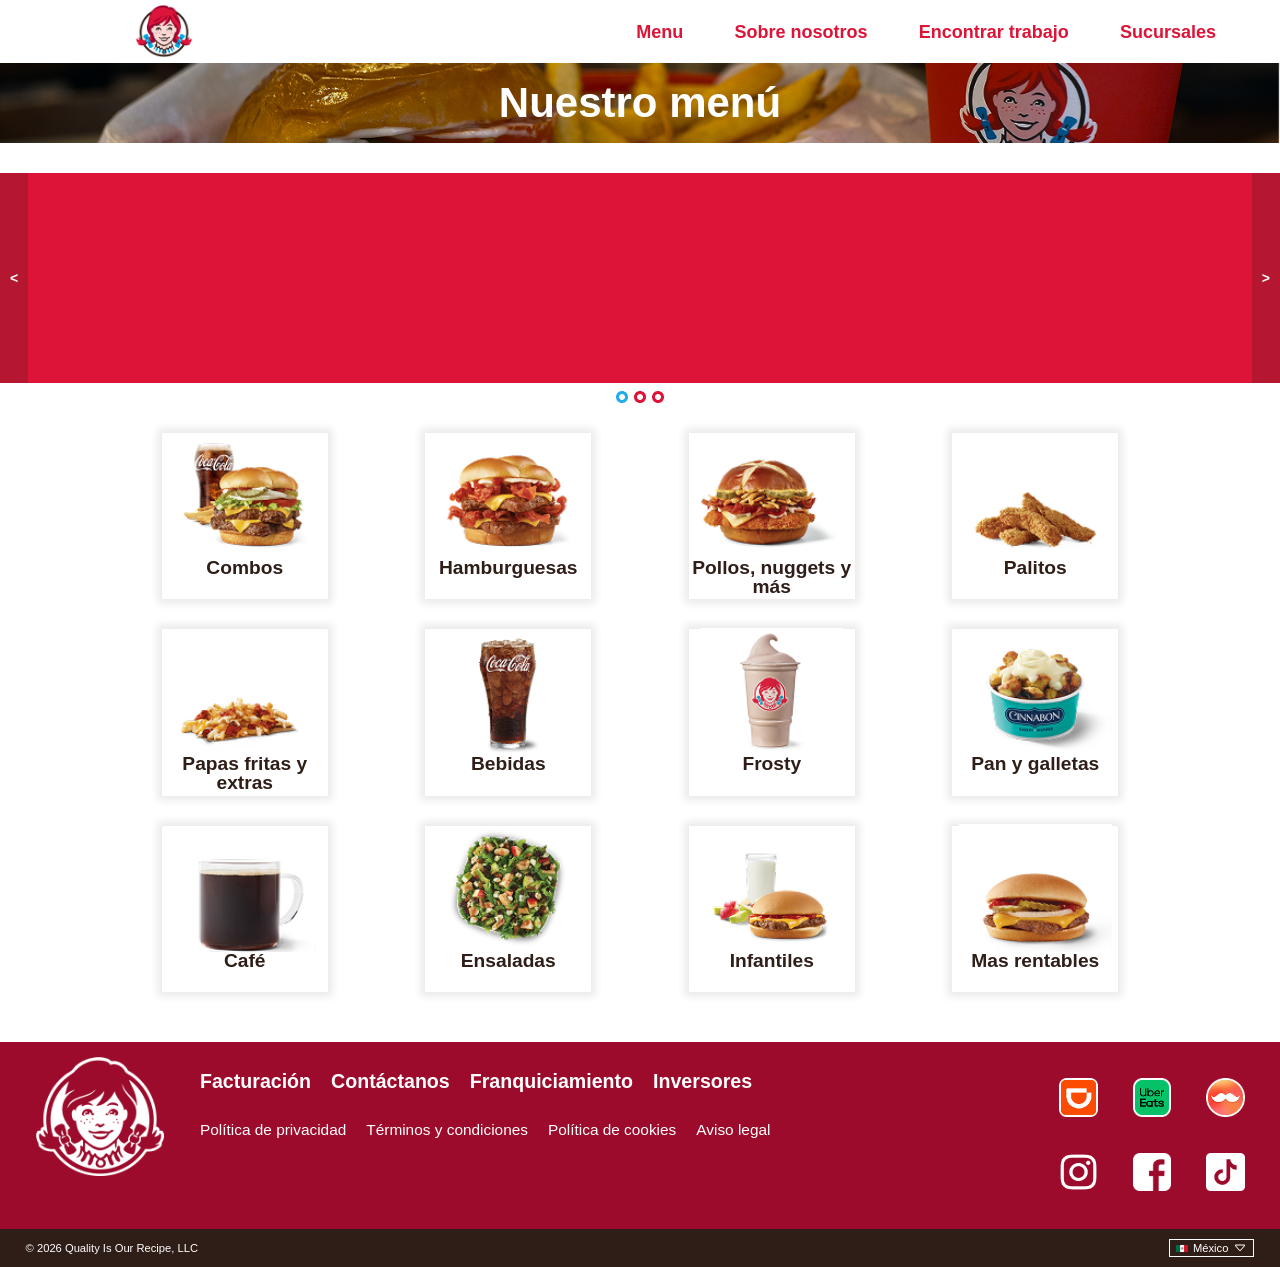
<file: menu.html>
<!DOCTYPE html>
<html lang="es">

<head>
    <meta charset="UTF-8">
    <meta name="viewport" content="width=device-width, initial-scale=1.0">
    <title>Wendy's</title>
    <link rel="stylesheet" href="css/estandarizadores/normalize.css">
    <link rel="stylesheet" href="css/estandarizadores/reset.css">

    <link rel="stylesheet" href="css/general.css">
    <link rel="stylesheet" href="css/menu.css">
    <link rel="stylesheet" href="css/menuOfertas.css">
    <link rel="stylesheet" href="css/menucarrousel.css">
</head>

<body>
    <header>
        <div id="header-in-cel">
            <a href=""><img class="opcionesH" src="img/header/Opciones.png" alt="Opciones"></a>
            <a href=""><img class="logoH" src="img/header/LogoColor.png" alt="Wendy's"></a>
            <a href=""><img clas-s="ubicacionH" src="img/header/Ubicacion.png" alt="Sucursales"></a>
        </div>

        <div id="header-in">
            <div class="logo">
                <a href=""><img class="logoH" src="img/header/LogoColor.png" alt="Wendy's"></a>
            </div>
            <nav class="opciones-navegacion">
                <a href="" class="opcion">Menu</a>
                <a href="" class="opcion">Sobre nosotros</a>
                <a href="" class="opcion">Encontrar trabajo</a>
                <a href="" class="opcion">Sucursales</a>
            </nav>
        </div>

    </header>

    <section id="ofertas-cel">
        <h2>OFERTAS</h2>
        <article class="oferta of1">
            <button class="btn-oferta btn-oferta1">
                COMPRAR
            </button>
        </article>
        <article class="oferta of2">
            <button class="btn-oferta btn-oferta2">
                COMPRAR
            </button>
        </article>
    </section>

    <section id="big-content">
        <section id="titulo">
            <h1>Nuestro menú</h1>
        </section>

        <section id="ofertas-carrusel">
            <button class="atras"> &lt; </button>
            <button class="adelante"> &gt; </button>
        </section>

        <div class="indice"><img src="img/pc-ofertas/Indice.png" alt="Indice"></div>

        <section id="menu-categorias">
            <article class="categoria">
                <div class="img-categoria">
                    <img src="img/categorias/combos.png" alt="Combos">
                </div>
                <h3 class="txt-categoria">Combos</h3>
            </article>

            <article class="categoria">
                <div class="img-categoria">
                    <img src="img/categorias/hamburguesas.png" alt="Hamburguesas">
                </div>
                <h3 class="txt-categoria">Hamburguesas</h3>
            </article>

            <article class="categoria">
                <div class="img-categoria">
                    <img src="img/categorias/pollos.png" alt="Pollos, nuggets y más">
                </div>
                <h3 class="txt-categoria">Pollos, nuggets y más</h3>
            </article>

            <article class="categoria">
                <div class="img-categoria">
                    <img src="img/categorias/palitos.png" alt="Palitos">
                </div>
                <h3 class="txt-categoria">Palitos</h3>
            </article>

            <article class="categoria">
                <div class="img-categoria">
                    <img src="img/categorias/papas.png" alt="Papas fritas y extras">
                </div>
                <h3 class="txt-categoria">Papas fritas y extras</h3>
            </article>

            <article class="categoria">
                <div class="img-categoria">
                    <img src="img/categorias/bebidas.png" alt="Bebidas">
                </div>
                <h3 class="txt-categoria">Bebidas</h3>
            </article>

            <article class="categoria">
                <div class="img-categoria">
                    <img src="img/categorias/frosty.png" alt="Frosty">
                </div>
                <h3 class="txt-categoria">Frosty</h3>
            </article>

            <article class="categoria">
                <div class="img-categoria">
                    <img src="img/categorias/pan.png" alt="Pan y galletas">
                </div>
                <h3 class="txt-categoria">Pan y galletas</h3>
            </article>

            <article class="categoria">
                <div class="img-categoria">
                    <img src="img/categorias/cafe.png" alt="Café">
                </div>
                <h3 class="txt-categoria">Café</h3>
            </article>

            <article class="categoria">
                <div class="img-categoria">
                    <img src="img/categorias/ensalada.png" alt="Ensaladas">
                </div>
                <h3 class="txt-categoria">Ensaladas</h3>
            </article>

            <article class="categoria">
                <div class="img-categoria">
                    <img src="img/categorias/infantil.png" alt="Infantiles">
                </div>
                <h3 class="txt-categoria">Infantiles</h3>
            </article>

            <article class="categoria">
                <div class="img-categoria">
                    <img src="img/categorias/rentable.png" alt="Mas rentables">
                </div>
                <h3 class="txt-categoria">Mas rentables</h3>
            </article>
        </section>
    </section>

    <section class="menuContainer-cel">
        <h2>MENU</h2>

        <br>

        <h3>Hamburguesas</h3>
        <section class="carrousel" id="carrousel">
            <article class="containerSlider">
                <button class="prev"> &lt; </button>
                <div class="track">
                    <div class="slide">
                        <img src="img/BURGER icons/baconator.png" alt="Baconator">
                        <div class="caption">Baconator</div>
                    </div>

                    <div class="slide">
                        <img src="img/BURGER icons/daves-single.png" alt="Dave's Single">
                        <div class="caption">Dave's Single</div>
                    </div>

                    <div class="slide">
                        <img src="img/BURGER icons/double-stack.png" alt="Double Stack">
                        <div class="caption">Double Stack</div>
                    </div>

                    <div class="slide">
                        <img src="img/BURGER icons/big-bacon-classic.png" alt="Classic de Tocino">
                        <div class="caption">Classic de Tocino</div>
                    </div>

                    <div class="slide">
                        <img src="img/BURGER icons/jr-cheeseburger.png" alt="Queso Jr">
                        <div class="caption">Queso Jr</div>
                    </div>
                </div>
                <button class="next"> &gt; </button>
            </article>
        </section>

        <h3>Pollo</h3>
        <section class="carrousel" id="carrousel">
            <article class="containerSlider">
                <button class="prev"> &lt; </button>
                <div class="track">
                    <div class="slide">
                        <img src="img/CHICKEN icons/chicken sandwich.png" alt="Sandwich de Pollo">
                        <div class="caption">Sandwich de Pollo</div>
                    </div>

                    <div class="slide">
                        <img src="img/CHICKEN icons/chicken-blt.png" alt="Sandwich de Pollo (+Tocino)">
                        <div class="caption">Sandwich de Pollo (+Tocino) </div>
                    </div>

                    <div class="slide">
                        <img src="img/CHICKEN icons/grilled-chicken-wrap.png" alt="Wrap de Pollo">
                        <div class="caption">Wrap de Pollo</div>
                    </div>

                    <div class="slide">
                        <img src="img/CHICKEN icons/chicken-nuggets.png" alt="Nuggets de Pollo">
                        <div class="caption">Nuggets de Pollo</div>
                    </div>

                    <div class="slide">
                        <img src="img/CHICKEN icons/spicy-nuggets.png" alt="Nuggets de Pollo (Spicy)">
                        <div class="caption">Nuggets de Pollo (Spicy)</div>
                    </div>
                </div>
                <button class="next"> &gt; </button>
            </article>
        </section>

        <h3>Bebidas</h3>
        <section class="carrousel" id="carrousel">
            <article class="containerSlider">
                <button class="prev"> &lt; </button>
                <div class="track">
                    <div class="slide">
                        <img src="img/DRINK icons/coke.png" alt="Coca-Cola">
                        <div class="caption">Coca-Cola</div>
                    </div>

                    <div class="slide">
                        <img src="img/DRINK icons/fanta.png" alt="Fanta">
                        <div class="caption">Fanta</div>
                    </div>

                    <div class="slide">
                        <img src="img/DRINK icons/oj.png" alt="Jugo de Naranja">
                        <div class="caption">Jugo de Naranja</div>
                    </div>

                    <div class="slide">
                        <img src="img/DRINK icons/frosty.png" alt="Frosty">
                        <div class="caption">Frosty</div>
                    </div>

                    <div class="slide">
                        <img src="img/DRINK icons/malt.png" alt="Malteada">
                        <div class="caption">Malteada</div>
                    </div>
                </div>
                <button class="next"> &gt; </button>
            </article>
        </section>

    </section>

    <footer>
        <section class="footer-superior">
            <section class="seccion informacion">
                <section class="logo">
                    <img src="img/Logo Blanco.png" alt="Imagen de Icono de Wendy's">
                </section>

                <section class="links">
                    <div class="superior">
                        <a href="">Facturación</a>
                        <a href="">Contáctanos</a>
                        <a href="">Franquiciamiento</a>
                        <a href="">Inversores</a>
                    </div>
                    <div class="inferior">
                        <a href="">Política de privacidad</a>
                        <a href="">Términos y condiciones</a>
                        <a href="">Política de cookies</a>
                        <a href="">Aviso legal</a>
                    </div>
                </section>
            </section>

            <section class="seccion iconos">
                <div class="fila-iconos-1">
                    <img src="img/didi.png" alt="DiDi Food">
                    <img src="img/uber.png" alt="Uber Eats">
                    <img src="img/rappi.png" alt="Rappi">
                </div>
                <div class="fila-iconos-2">
                    <img src="img/instagram.png" alt="Instagram">
                    <img src="img/facebook.png" alt="Facebook">
                    <img src="img/tiktok.png" alt="TikTok">
                </div>
            </section>
        </section>

        <section class="footer-inferior">
            <p>© 2026 Quality Is Our Recipe, LLC</p>
            <button>
                <img src="img/mexico_bandera.png" alt="México Bandera">
                <p>México</p>
                <svg xmlns="http://www.w3.org/2000/svg" fill="currentColor" alt="Flecha hacia Abajo"
                    class="bi bi-caret-down" viewBox="0 0 16 16">
                    <path
                        d="M3.204 5h9.592L8 10.481zm-.753.659 4.796 5.48a1 1 0 0 0 1.506 0l4.796-5.48c.566-.647.106-1.659-.753-1.659H3.204a1 1 0 0 0-.753 1.659" />
                </svg>
            </button>
        </section>

    </footer>

    <script src="js/carrousel.js"></script>

</body>

</html>
</file>
<file: css/general.css>
* {
    box-sizing: border-box;
    text-decoration: none
}

@import url('https://fonts.googleapis.com/css2?family=Montserrat:ital,wght@0,100..900;1,100..900&display=swap');

@property --blanco {
    syntax: "<color>";
    inherits: true;
    initial-value: #FFFFFF;
}

@property --negro {
    syntax: "<color>";
    inherits: true;
    initial-value: #2F1E18;
}

@property --azul {
    syntax: "<color>";
    inherits: true;
    initial-value: #24ACE9;
}

@property --rojo {
    syntax: "<color>";
    inherits: true;
    initial-value: #DD1438;
}

@property --rojoOscuro {
    syntax: "<color>";
    inherits: true;
    initial-value: #9C0B2B;
}

@property --rojoClaro {
    syntax: "<color>";
    inherits: true;
    initial-value: #FCD3D7;
}

#header-in {
    display: none;
}

#big-content {
    display: none;
}

html {
    font-family: "Montserrat", sans-serif;
    font-size: 14px;
    font-style: normal;
    font-weight: 400;
}

h1 {
    color: white;
    font-weight: 900;
    font-size: 3rem;
}

h2 {
    font-size: 3.2rem;
    font-weight: 800;
    text-align: center;
    color: var(--rojo);
}

h3 {
    padding-left: 10px;
    font-size: 1.3rem;
    font-weight: 700;
    color: var(--rojoOscuro);
}

header {
    width: 100%;
    height: 7vh;
    background-color: white;
    box-shadow: 0px 5px 4px 0px rgba(47, 30, 24, 0.1);
}

#header-in-cel {
    width: 90%;
    height: 100%;
    margin: 0 auto;
    display: flex;
    align-items: center;
    justify-content: space-between;
}

.opcionesH {
    height: 4.5vh;
}

.logoH {
    height: 6vh;
    object-fit: contain;
}

.ubicacionH {
    height: 6vh;
}

@media (min-width: 768px) {
    #big-content {
        display: block;
    }

    #header-in-cel {
        display: none;
    }

    #ofertas-cel {
        display: none;
    }

    .menuContainer-cel {
        display: none;
    }

    header {
        width: 100%;
        height: 7vh;
        background-color: white;
        box-shadow: 0px 5px 4px 0px rgba(47, 30, 24, 0.1);
    }

    #header-in {
        display: flex;
        width: 90%;
        height: 100%;
        margin: 0 auto;
        display: flex;
        justify-content: space-between;
    }

    .opciones-navegacion {
        display: flex;
        align-items: center;
    }

    .opcion {
        color: var(--rojo);
        font-size: 2vmin;
        font-weight: 700;
        padding: 5px 0 5px 4vw;
    }

    .opcion:hover {
        color: var(--azul);
    }
}

@media (min-width: 1024px) {}
</file>
<file: css/menu.css>
footer {
    background-color: var(--rojoOscuro);
    width: 100%;
    height: auto;
    display: flex;
    flex-direction: column;
    justify-content: center;
}

.footer-superior {
    display: flex;
    flex-direction: column;
    width: 100%;
    height: auto;
}

.seccion {
    display: flex;
    justify-content: space-between;
}

.informacion {
    min-height: 14vh;
    max-height: auto;
}

.logo {
    display: flex;
    align-items: center;
    justify-content: center;
    margin: 0 4vmin;
}

.logo img {
    width: 10vmax;
}

.links {
    display: flex;
    justify-content: flex-start;
    flex-direction: column;
    height: auto;
    padding: 25px 0 0 0;
}

.superior {
    height: auto;
    display: flex;
    flex-direction: row;
    flex-wrap: wrap;
    justify-content: flex-start;
    margin-bottom: 20px;
}

.superior a {
    text-decoration: none;
    margin: 0 20px 0 0;
    color: var(--blanco);
    font-size: 1rem;
    font-weight: 600;
    padding: 5px 0;
}

.inferior {
    height: auto;
    display: flex;
    flex-direction: row;
    flex-wrap: wrap;
    justify-content: flex-start;
}

.inferior a {
    text-decoration: none;
    margin: 0 20px 0 0;
    color: var(--blanco);
    font-size: .7em;
    padding: 5px 0;
}

.iconos {
    display: flex;
    justify-content: space-evenly;
    align-items: center;
    height: 100%;
    width: 100%;
    margin: 1vh 0;
}

.fila-iconos-1,
.fila-iconos-2 {
    display: flex;
    justify-content: space-evenly;
    align-items: center;
    height: 100%;
    width: 100%;
    margin: 1vh 0;
}

.fila-iconos-1 img,
.fila-iconos-2 img {
    width: 15%;
}

.servicios {
    display: flex;
    flex-direction: row;
    justify-content: flex-end;
    width: 100%;
    margin-bottom: 10px;
}

.redes {
    display: flex;
    flex-direction: row;
    justify-content: flex-end;
    width: 100%;
}

.footer-inferior {
    display: flex;
    flex-direction: row;
    align-items: center;
    justify-content: space-between;
    background-color: var(--negro);
    height: auto;
    padding: 10px 2vw;
}

.footer-inferior p {
    color: var(--blanco);
    font-size: .6rem;
}

.footer-inferior button {
    display: flex;
    flex-direction: row;
    align-items: center;
    justify-content: space-between;
    height: 100%;
    background-color: var(--negro);
    border: 1px solid var(--blanco);
}

.footer-inferior button img {
    height: 0.5rem;
}

.footer-inferior button p {
    margin: 0 5px 0 5px;
}

.footer-inferior button svg {
    height: 1rem;
    color: var(--blanco)
}

@media (min-width: 768px) {

    footer{
        height: 25vh;
        justify-content: space-between;
    }

    .footer-superior {
        flex-direction: row;
    }

    .superior a {
        font-size: 1.2rem;
    }

    .inferior a {
        font-size: .9em;
    }

    .informacion{
        width: 80%;
        justify-content: start;
    }

    .iconos {
        flex-direction: column;
        height: 100%;
        width: 20%;
        margin: 2vh 0;
    }

    .iconos img {
        width: 20%;
    }

    .servicios {
        display: flex;
        flex-direction: row;
        justify-content: flex-end;
        width: 100%;
        margin-bottom: 10px;
    }

    .redes {
        display: flex;
        flex-direction: row;
        justify-content: flex-end;
        width: 100%;
    }

    .footer-inferior {
        display: flex;
        flex-direction: row;
        align-items: center;
        background-color: var(--negro);
        height: auto;
        padding: 10px 2vw;
    }

    .footer-inferior p {
        color: var(--blanco);
        font-size: .6rem;
    }
}

@media (min-width: 1024px) {

    .superior a {
        font-size: 1.4rem;
    }

    .inferior a {
        font-size: 1.1em;
    }

    .footer-inferior{
        margin-top: 20px;
    }

    .iconos img {
        width: 15%;
    }

    .footer-inferior p {
        color: var(--blanco);
        font-size: .8rem;
    }
}
</file>
<file: css/menuOfertas.css>
#ofertas-cel {
    margin: 20px 0;
}

.oferta {
    width: 100vw;
    height: 200px;
    margin: 10px 0;
    position: relative
}

.of1 {
    background-color: #047ba5;
    background-image: url('../img/ofertas/Oferta1.jpg');
    background-size: contain;
    background-repeat: no-repeat;
    background-position: center;
}

.of2 {
    background-color: #9b1c16;
    background-image: url('../img/ofertas/Oferta2.jpg');
    background-size: contain;
    background-repeat: no-repeat;
    background-position: top;
}

.btn-oferta {
    position: absolute;
    border-radius: 5px;
    padding: 10px 5vw;
    transition: .3s;
    border: none;
}

.btn-oferta:hover {
    cursor: pointer;
}

.btn-oferta1 {
    background-color: var(--rojo);
    color: white;
    right: 5vw;
    bottom: 20px;
}

.btn-oferta1:hover {
    background-color: var(--azul);
}

.btn-oferta2 {
    background-color: var(--azul);
    color: white;
    left: 5vw;
    bottom: 20px;
}

.btn-oferta2:hover {
    background-color: var(--rojo);
}

@media (min-width: 768px) {
    #titulo {
        display: flex;
        align-items: center;
        justify-content: center;
        width: 100%;
        height: 50px;
        background-image: url('../img/pc-ofertas/banner.png');
        margin-bottom: 30px;
    }

    #ofertas-carrusel {
        position: relative;
        height: 150px;
        width: 100%;
        background-color: var(--rojo);
        background-image: url('../img/pc-ofertas/Ofertas.png');
        background-repeat: no-repeat;
        background-size: cover;
        background-position: center;
    }

    .adelante,
    .atras {
        background-color: rgba(47, 30, 24, 0.233);
        border: none;
        color: #FFFFFF;
        font-weight: 900;
        padding: 0 10px;
        position: absolute;
        margin: 0;
        bottom: 0%;
        top: 0%;
        z-index: 4;
    }

    .adelante:hover,
    .atras:hover {
        background: var(--azul);
    }

    .atras {
        left: 0;
    }

    .adelante {
        right: 0;
    }

    .indice {
        display: flex;
        justify-content: center;
        margin-top: 8px;
        margin-bottom: 30px;
    }
}

@media (min-width: 1024px) {
    #titulo {
        height: 80px;
        background-image: url('../img/pc-ofertas/banner.png');
        background-size: cover;
        background-repeat: no-repeat;
    }

    #ofertas-carrusel {
        position: relative;
        height: 210px;
        width: 100%;
        background-color: var(--rojo);
        background-image: none;
    }
}
</file>
<file: css/menucarrousel.css>
h2 {
    text-align: center;
}

.menuContainer-cel {
    margin: 4vh 0;
}

.carrousel .containerSlider {
    margin-bottom: 10px;
    margin-top: 5px;
    overflow: hidden;
    position: relative;
    padding: 10px 0;
    box-shadow: 0px 0 8px 4px rgba(47, 30, 24, 0.1);
}

.track {
    display: flex;
    transition: transform 0.6s ease;
    will-change: transform;
    padding-top: 10px 0 10px 0;
}

.slide {
    align-items: center;
    position: relative;
    flex: 40px 40px;
    padding: 0 20px 0 20px;
}

.slide img {
    width: 100px;
    height: 100px;
    padding: 5px;
    border-radius: 50%;
    background-color: white;
    object-fit: contain;
}

.caption {
    position: relative;
    width: 100%;
    color: var(--negro);
    font-weight: 600;
    font-size: .9rem;
    text-align: center;
    text-wrap: wrap;
}

button.prev,
button.next {
    background: var(--rojo);
    color: #FFFFFF;
    font-weight: 900;
    border: solid 2px #FFFFFF;
    padding: 0 6px;
    position: absolute;
    margin: 0;
    bottom: 0%;
    top: 0%;
    z-index: 4;
}

button.prev:hover,
button.next:hover {
    background: var(--azul);
}

button.prev {
    left: 0;
}

button.next {
    right: 0;
}

@media (min-width: 768px) {
    #menu-categorias {
        width: 80%;
        margin: 0 auto;
        margin-bottom: 50px;
        display: grid;
        grid-template-columns: repeat(4, 1fr);
        gap: 30px;
        justify-items: center;
    }

    .categoria {
        height: 13vmax;
        width: 13vmax;
        box-shadow: 0px 0 8px 4px rgba(47, 30, 24, 0.1);
        transition: .5s;
        font-size: 1vmax;
    }

    .categoria:hover {
        scale: 1.1;
    }

    .categoria:hover .txt-categoria {
        color: var(--rojo);
    }

    .img-categoria {
        width: 100%;
        height: 75%;
        display: flex;
        align-items: center;
        justify-content: center;
    }

    .img-categoria img {
        height: 10vmax;
        object-fit: contain;
    }

    .txt-categoria {
        height: 25%;
        width: 100%;
        color: var(--negro);
        padding: 0;
        text-align: center;
        font-size: 1.5em;
    }
}

@media (min-width: 1024px) {}
</file>
